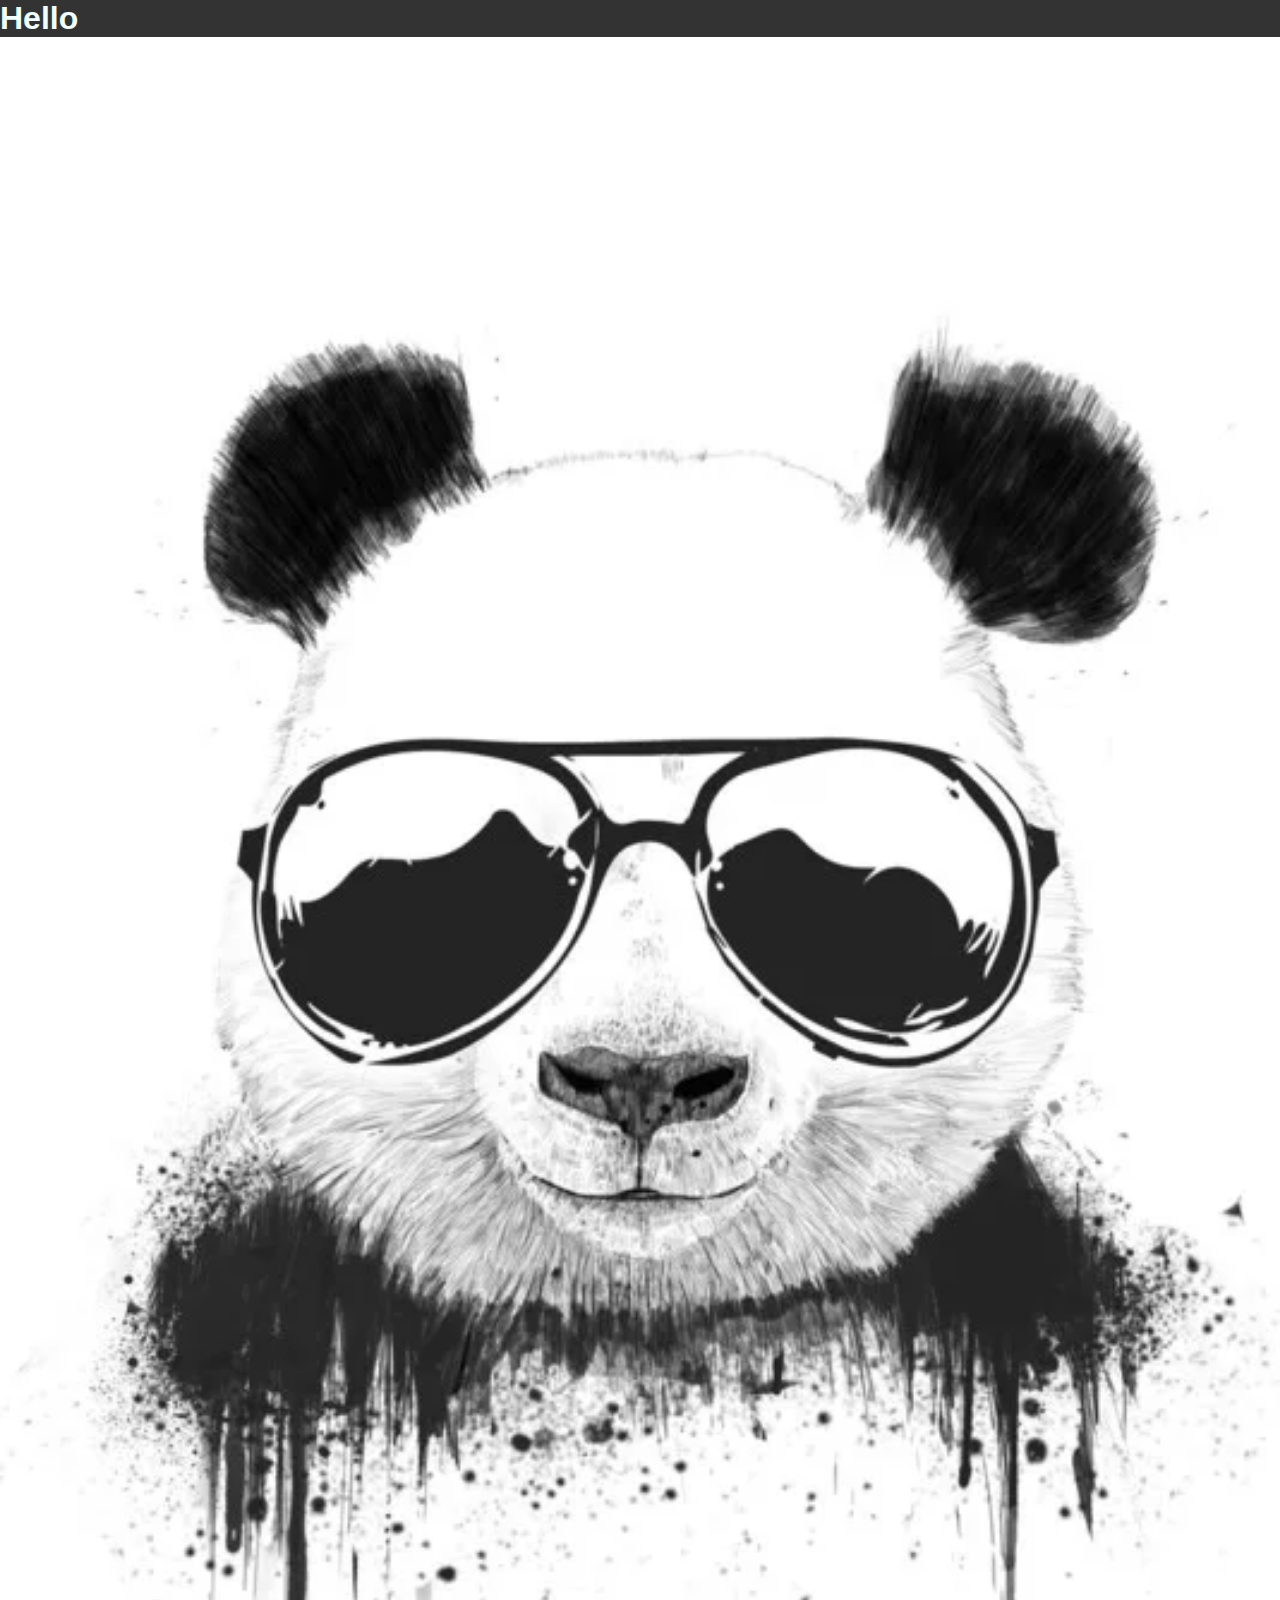
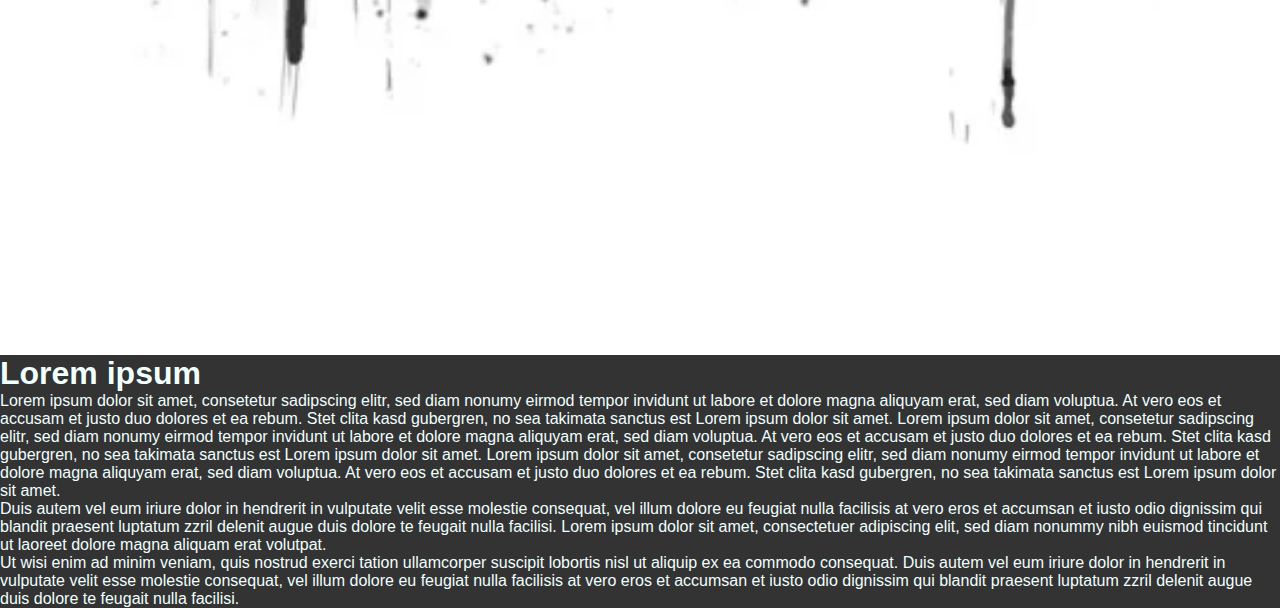
<file: index.html>
<!DOCTYPE html>
<html lang="de">
<head>
    <title>Testsite for Webdev</title>
    <link rel="stylesheet" href="style.css">
</head>
<body>
    <header class="container">
        <h1>Hello</h1>
    </header>
    <main>
        <div class="hero">
            <img id="nicePic" src="117919.webp" alt="a nice pic">
        </div>
        <article class="main-article">
            <h1>Lorem ipsum</h1>
            <p>Lorem ipsum dolor sit amet, consetetur sadipscing elitr, sed diam nonumy eirmod tempor invidunt ut labore et dolore magna aliquyam erat, sed diam voluptua. At vero eos et accusam et justo duo dolores et ea rebum. Stet clita kasd gubergren, no sea takimata sanctus est Lorem ipsum dolor sit amet. Lorem ipsum dolor sit amet, consetetur sadipscing elitr, sed diam nonumy eirmod tempor invidunt ut labore et dolore magna aliquyam erat, sed diam voluptua. At vero eos et accusam et justo duo dolores et ea rebum. Stet clita kasd gubergren, no sea takimata sanctus est Lorem ipsum dolor sit amet. Lorem ipsum dolor sit amet, consetetur sadipscing elitr, sed diam nonumy eirmod tempor invidunt ut labore et dolore magna aliquyam erat, sed diam voluptua. At vero eos et accusam et justo duo dolores et ea rebum. Stet clita kasd gubergren, no sea takimata sanctus est Lorem ipsum dolor sit amet.</p>
            <p>Duis autem vel eum iriure dolor in hendrerit in vulputate velit esse molestie consequat, vel illum dolore eu feugiat nulla facilisis at vero eros et accumsan et iusto odio dignissim qui blandit praesent luptatum zzril delenit augue duis dolore te feugait nulla facilisi. Lorem ipsum dolor sit amet, consectetuer adipiscing elit, sed diam nonummy nibh euismod tincidunt ut laoreet dolore magna aliquam erat volutpat.</p>
            <p>Ut wisi enim ad minim veniam, quis nostrud exerci tation ullamcorper suscipit lobortis nisl ut aliquip ex ea commodo consequat. Duis autem vel eum iriure dolor in hendrerit in vulputate velit esse molestie consequat, vel illum dolore eu feugiat nulla facilisis at vero eros et accumsan et iusto odio dignissim qui blandit praesent luptatum zzril delenit augue duis dolore te feugait nulla facilisi.</p>
        </article>
    </main>
    <footer class="container">

    </footer>
</body>
</html>
<!-- TODO: Header, Footer, Content neber Bild und n fließtext mit einer Lauflinie -->
</file>
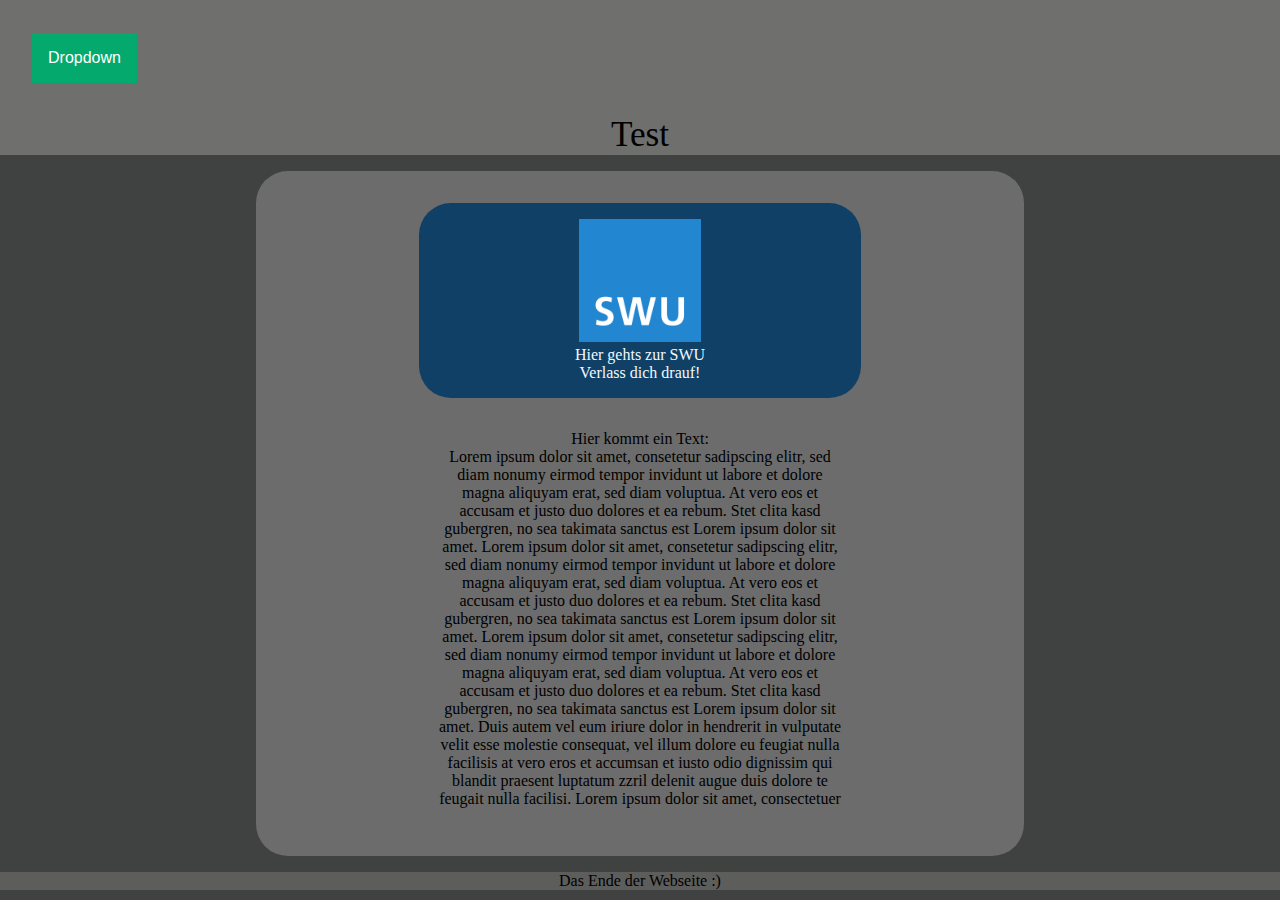
<file: Test.html>
<!DOCTYPE html>
<html lang="de">
<head>
    <meta charset="UTF-8">
    <meta name="viewport" content="width=device-width, initial-scale=1.0">
    <style>
        *
        {
            box-sizing: border-box;
            padding: 0;
            margin: 0;
            flex: auto; 
        }
    
        html
        {
            font-family: Comic Sans MS;
            background-color: rgb(64, 65, 65);
        }
        
        header
        {
          color: black;
          font-size: 2.2rem;
          background-color: rgb(111, 111, 110);
          margin: 0rem 0rem 1rem 0rem;
        }

        footer
        {
            color: rgb(0, 0, 0);
            font-size: 2.5;
            background-color: rgb(93, 93, 92);
            margin: 1rem 0rem 0rem 0rem;
        }

        div
        {
            width: 60%;
            border-radius: 2rem;
            margin: 1rem; padding: 1rem;
        }


                /* Dropdown Button */
        .dropbtn {
        background-color: #04AA6D;
        color: white;
        padding: 16px;
        font-size: 16px;
        border: none;
        }

        /* The container <div> - needed to position the dropdown content */
        .dropdown {
        position: relative;
        display: inline-block;
        }

        /* Dropdown Content (Hidden by Default) */
        .dropdown-content {
        display: none;
        position: absolute;
        background-color: #f1f1f1;
        min-width: 2px;
        /*z-index: 1;*/
        }

        /* Links inside the dropdown */
        .dropdown-content a {
        color: black;
        text-decoration: none;
        display: block;
        }

        /* Change color of dropdown links on hover */
        .dropdown-content a:hover {background-color: #ddd;}

        /* Show the dropdown menu on hover */
        .dropdown:hover .dropdown-content {display: block;}

        /* Change the background color of the dropdown button when the dropdown content is shown */
        .dropdown:hover .dropbtn {background-color: #3e8e41;}

    </style>
    <title>Test-Seite</title>
</head>
<body>

        <header>
            <p>
                <div class="dropdown">
                    <button class="dropbtn">Dropdown</button>
                    <div class="dropdown-content">
                        <a href="http://www.swu.de">SWU</a>
                        <a href="http://www.youtube.de">YouTube</a>
                        <a href="http://www.google.de">Google</a>
                    </div>
                </div>
                <center>Test</center>
            </p>

            
        </header>
    <center>
        <div style="background-color: rgb(108, 108, 108); ">
            <div style="background-color: rgb(16, 64, 101); color: aliceblue; ">
                <a href="http://www.swu.de"><img src="swu.png" height="30%" width="30%"></a>
                <p>Hier gehts zur SWU</p>
                <p>Verlass dich drauf!</p>  
            </div>

            <div style="margin: 1rem 0rem;">
                <p>Hier kommt ein Text:</p>
                <p>Lorem ipsum dolor sit amet, consetetur sadipscing elitr, sed diam nonumy eirmod tempor invidunt ut labore et dolore magna aliquyam erat, sed diam voluptua. At vero eos et accusam et justo duo dolores et ea rebum. Stet clita kasd gubergren, no sea takimata sanctus est Lorem ipsum dolor sit amet. Lorem ipsum dolor sit amet, consetetur sadipscing elitr, sed diam nonumy eirmod tempor invidunt ut labore et dolore magna aliquyam erat, sed diam voluptua. At vero eos et accusam et justo duo dolores et ea rebum. Stet clita kasd gubergren, no sea takimata sanctus est Lorem ipsum dolor sit amet. Lorem ipsum dolor sit amet, consetetur sadipscing elitr, sed diam nonumy eirmod tempor invidunt ut labore et dolore magna aliquyam erat, sed diam voluptua. At vero eos et accusam et justo duo dolores et ea rebum. Stet clita kasd gubergren, no sea takimata sanctus est Lorem ipsum dolor sit amet.  
                Duis autem vel eum iriure dolor in hendrerit in vulputate velit esse molestie consequat, vel illum dolore eu feugiat nulla facilisis at vero eros et accumsan et iusto odio dignissim qui blandit praesent luptatum zzril delenit augue duis dolore te feugait nulla facilisi. Lorem ipsum dolor sit amet, consectetuer</p>
            </div>

        </div>
        <footer>
            <p>Das Ende der Webseite :)</p>
        </footer>


    </center>
   
</body>
</html>
</file>
<file: style.css>
* {
    box-sizing: border-box;
    pad: 0;
    margin: 0;
}
body {
    background-color: #333;
    color: azure;
    font-family: Arial, Helvetica, sans-serif;
}
.container {
    display: flex;
    flex-direction: column;
    justify-content: center;
    flex-basis: 42rem;
    flex-shrink: 1;
    flex-grow: 0;
}
img {
    display: block;
    width: 100%;
    height: auto;
}
</file>
